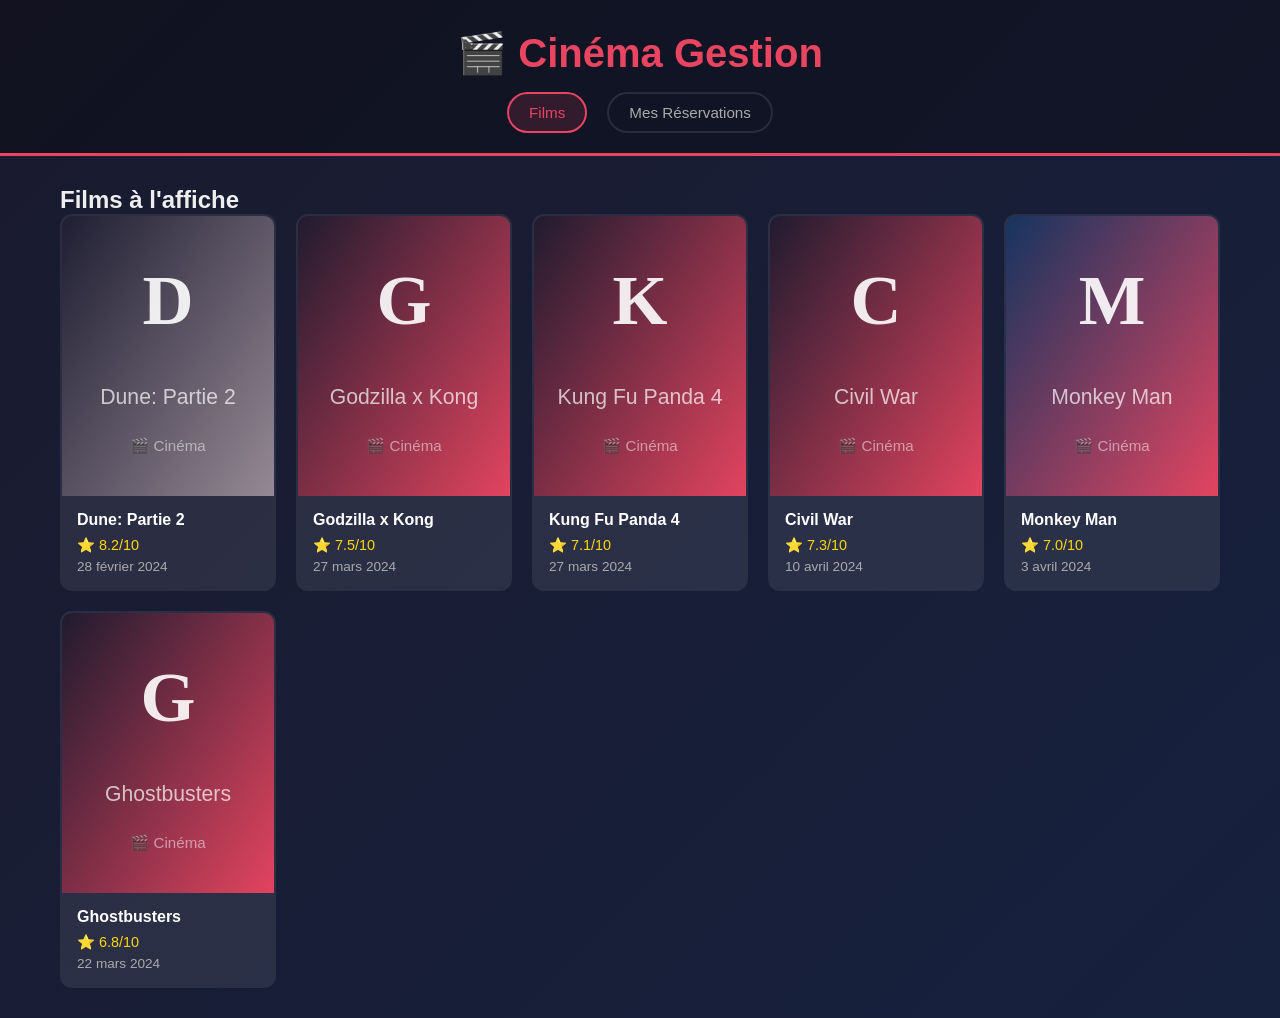
<file: index.html>
<!DOCTYPE html>
<html lang="fr">
<head>
    <meta charset="UTF-8">
    <meta name="viewport" content="width=device-width, initial-scale=1.0">
    <title>Cinéma Gestion - Films à l'affiche</title>
    <link rel="stylesheet" href="style.css">
</head>
<body>
    <header>
        <h1>🎬 Cinéma Gestion</h1>
        <nav>
            <a href="index.html" class="active">Films</a>
            <a href="consulter.html">Mes Réservations</a>
        </nav>
    </header>

    <main>
        <h2>Films à l'affiche</h2>
        <div id="error-message" class="hidden error-message"></div>
        <div id="films-container" class="films-grid">
            <p class="loading">Chargement des films...</p>
        </div>
    </main>

    <script src="core.js"></script>
    <script src="services.js"></script>
    <script src="pages.js"></script>
</body>
</html>
</file>
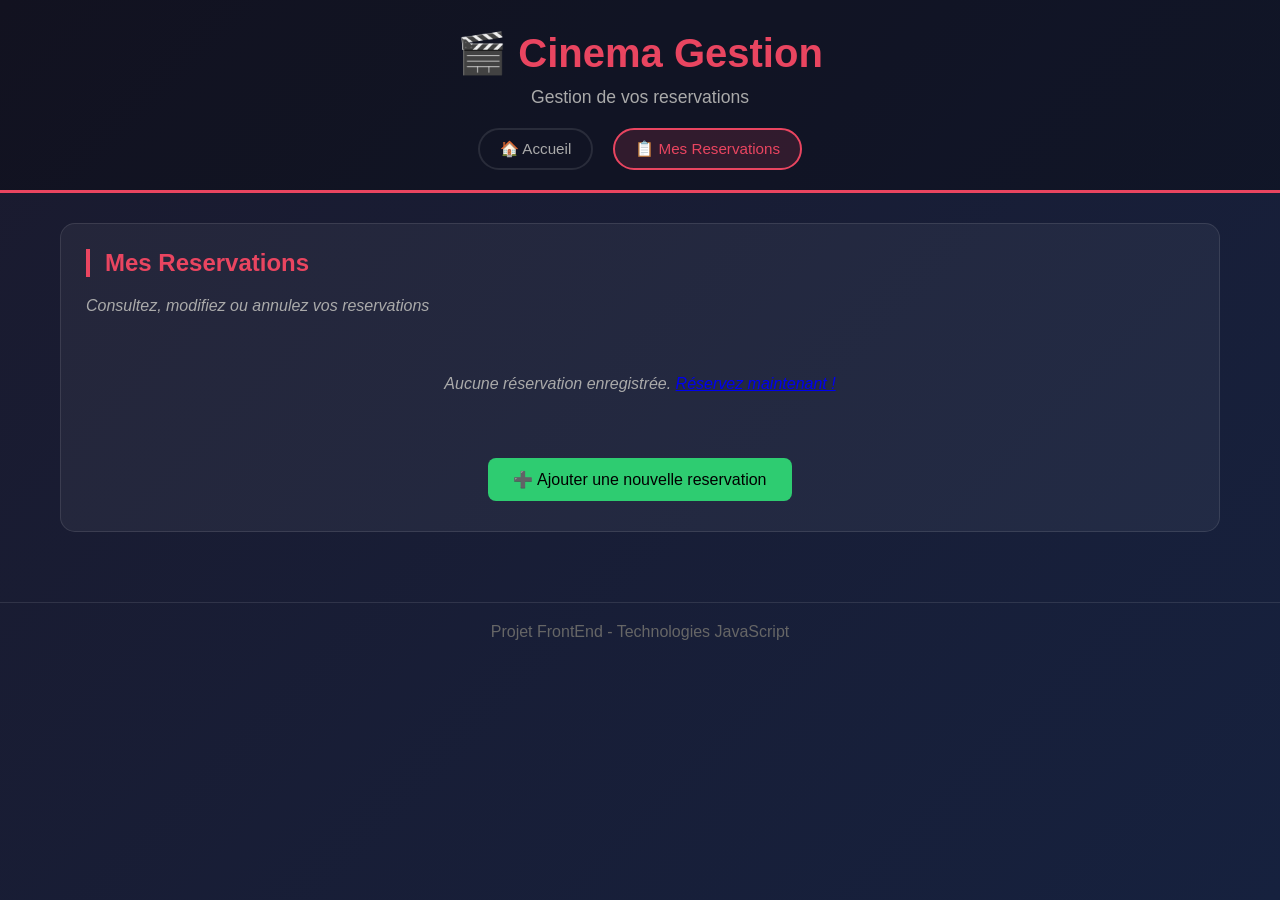
<file: consulter.html>
<!DOCTYPE html>
<html lang="fr">
<head>
    <meta charset="UTF-8">
    <meta name="viewport" content="width=device-width, initial-scale=1.0">
    <title>Cinema Gestion - Mes Reservations</title>
    <link rel="stylesheet" href="style.css">
</head>
<body>
    <header>
        <h1>🎬 Cinema Gestion</h1>
        <p>Gestion de vos reservations</p>
        <nav>
            <a href="index.html">🏠 Accueil</a>
            <a href="consulter.html" class="active">📋 Mes Reservations</a>
        </nav>
    </header>

    <main>
        <section id="mes-reservations">
            <h2>Mes Reservations</h2>
            <p class="instructions">Consultez, modifiez ou annulez vos reservations</p>
            <div id="liste-reservations"></div>
            <div style="text-align: center; margin-top: 20px;">
                <button onclick="window.location.href='index.html'" style="background: #2ecc71;">➕ Ajouter une nouvelle reservation</button>
            </div>
        </section>
    </main>

    <!-- MODAL POUR MODIFICATION -->
    <div id="modal-modif" class="modal hidden">
        <div class="modal-content">
            <span class="close-btn" onclick="fermerModal()">&times;</span>
            <h3>✏️ Modifier ma reservation</h3>

            <div id="modif-info"></div>

            <p class="instructions">Cliquez sur les places pour modifier votre selection</p>
            <div id="modif-plan-salle"></div>

            <div id="modif-legende">
                <div class="legende-item">
                    <div class="place garde" style="cursor: default;"></div>
                    <span>Gardee</span>
                </div>
                <div class="legende-item">
                    <div class="place nouvelle" style="cursor: default;"></div>
                    <span>Nouvelle</span>
                </div>
                <div class="legende-item">
                    <div class="place retiree" style="cursor: default;"></div>
                    <span>Retiree</span>
                </div>
                <div class="legende-item">
                    <div class="place dispo" style="cursor: default;"></div>
                    <span>Disponible</span>
                </div>
                <div class="legende-item">
                    <div class="place reservee" style="cursor: default;"></div>
                    <span>Reservee</span>
                </div>
            </div>

            <div id="modif-recap">
                <p><strong>Places selectionnees:</strong> <span id="modif-sieges-actuels">-</span></p>
                <p><strong>Total:</strong> <span id="modif-total">0</span>€</p>
            </div>

            <div class="modal-actions">
                <button id="btn-modif-annuler" onclick="fermerModal()">❌ Annuler</button>
                <button id="btn-modif-confirmer" onclick="confirmerModification()">✅ Confirmer les modifications</button>
            </div>
        </div>
    </div>

    <footer>
        <p>Projet FrontEnd - Technologies JavaScript</p>
    </footer>

<script src="core.js"></script>
<script src="services.js"></script>
<script src="pages.js"></script>
</body>
</html>
</file>
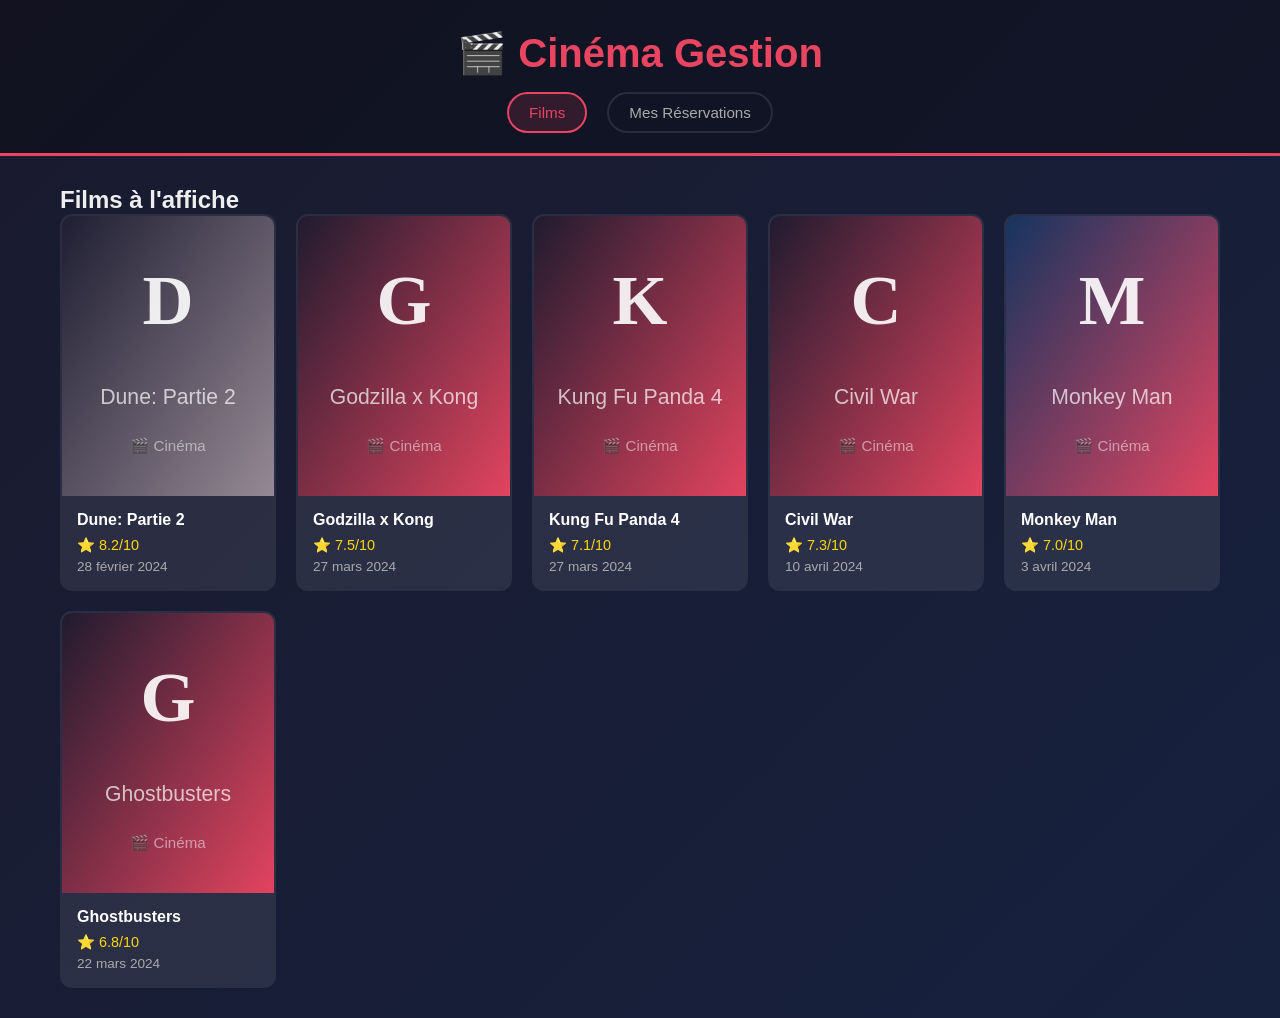
<file: payer.html>
<!DOCTYPE html>
<html lang="fr">
<head>
    <meta charset="UTF-8">
    <meta name="viewport" content="width=device-width, initial-scale=1.0">
    <title>Paiement - Cinéma Gestion</title>
    <link rel="stylesheet" href="style.css">
</head>
<body>
    <header>
        <h1>🎬 Cinéma Gestion</h1>
        <nav>
            <a href="index.html">Films</a>
            <a href="consulter.html">Mes Réservations</a>
        </nav>
    </header>

    <main>
        <h2>💳 Paiement sécurisé</h2>
        
        <div class="recap-paiement">
            <h3>Récapitulatif</h3>
            <p><strong>Film:</strong> <span id="pay-film"></span></p>
            <p><strong>Sièges:</strong> <span id="pay-sieges"></span></p>
            <p><strong>Nombre de places:</strong> <span id="pay-nb-places"></span></p>
            <p><strong>Total:</strong> <span id="pay-total"></span> €</p>
        </div>

        <form id="pay-form" class="formulaire-paiement">
            <h3>Informations de paiement</h3>
            
            <div class="form-group">
                <label for="pay-nom">Nom sur la carte</label>
                <input type="text" id="pay-nom" placeholder="JEAN DUPONT" required>
            </div>

            <div class="form-group">
                <label for="pay-numero">Numéro de carte</label>
                <input type="text" id="pay-numero" placeholder="1234 5678 9012 3456" maxlength="19" required>
            </div>

            <div class="form-row">
                <div class="form-group">
                    <label for="pay-date">Date d'expiration</label>
                    <input type="text" id="pay-date" placeholder="MM/AA" maxlength="5" required>
                </div>
                <div class="form-group">
                    <label for="pay-cvv">CVV</label>
                    <input type="text" id="pay-cvv" placeholder="123" maxlength="3" required>
                </div>
            </div>

            <div class="form-actions">
                <button type="button" id="btn-retour">⬅️ Retour</button>
                <button type="button" id="btn-payer">✅ Payer maintenant (0€)</button>
            </div>
        </form>
    </main>

    <script src="core.js"></script>
    <script src="services.js"></script>
    <script src="pages.js"></script>
</body>
</html>
</file>
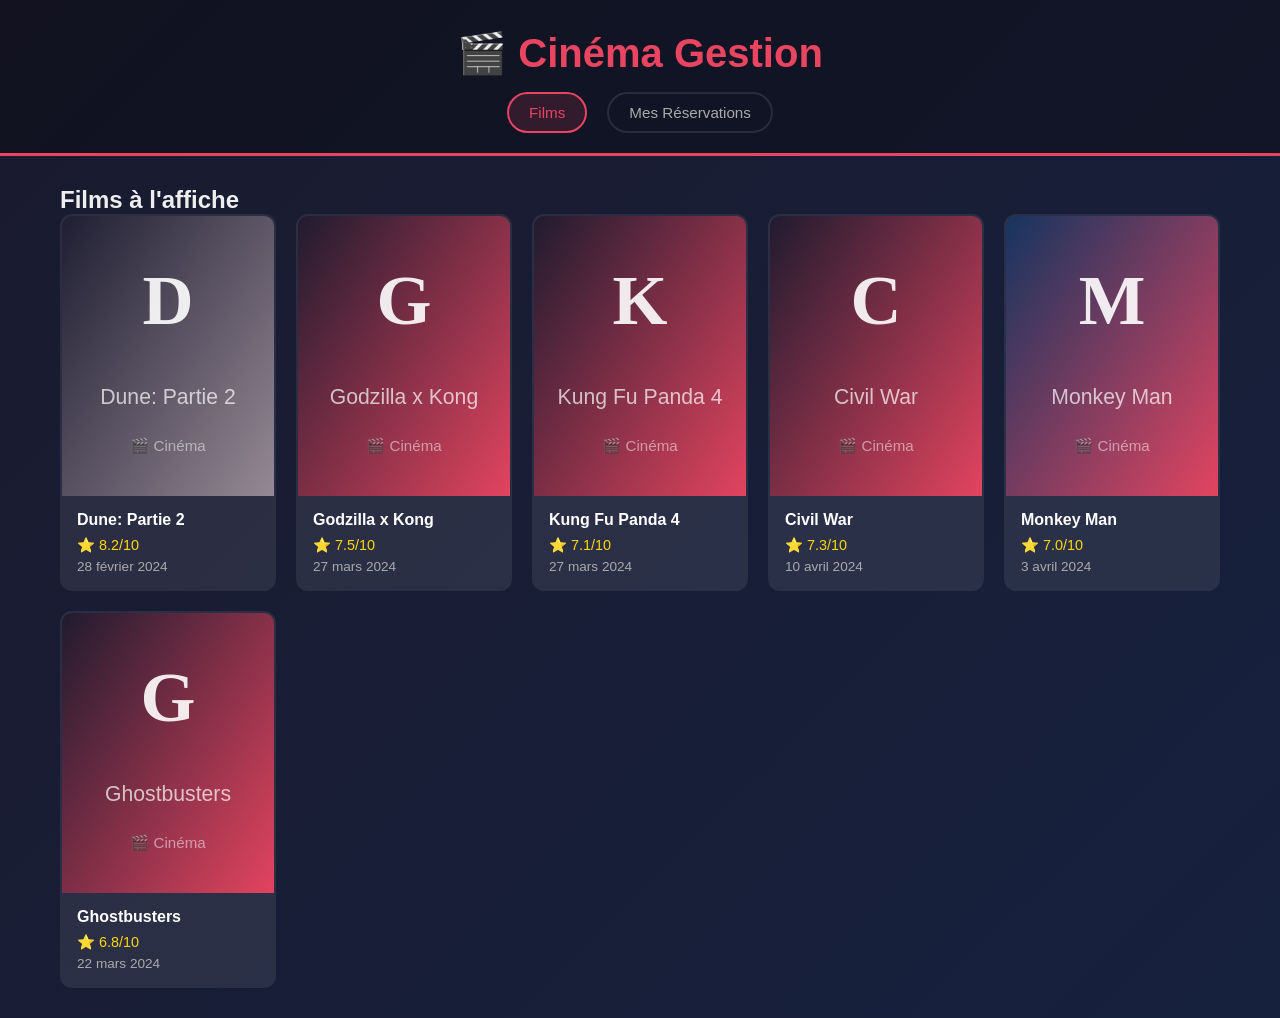
<file: reserver.html>
<!DOCTYPE html>
<html lang="fr">
<head>
    <meta charset="UTF-8">
    <meta name="viewport" content="width=device-width, initial-scale=1.0">
    <title>Cinema Gestion - Reserver</title>
    <link rel="stylesheet" href="style.css">
</head>
<body>
    <header>
        <h1>🎬 Cinema Gestion</h1>
        <p>Reservation de seances</p>
        <nav>
            <a href="index.html">🏠 Accueil</a>
            <a href="consulter.html">📋 Mes Reservations</a>
        </nav>
    </header>

    <main>
        <section id="reservation-section">
            <h2 id="selected-film-title">Film Selectionne</h2>
            
            <div id="film-info"></div>

            <div class="instructions">
                <p>📌 Cliquez sur les places vertes pour les selectionner</p>
            </div>

            <div id="plan-salle"></div>

            <div id="legende">
                <div class="legende-item">
                    <div class="place dispo" style="cursor: default;"></div>
                    <span>Disponible</span>
                </div>
                <div class="legende-item">
                    <div class="place selectionnee" style="cursor: default;"></div>
                    <span>Selectionnee</span>
                </div>
                <div class="legende-item">
                    <div class="place reservee" style="cursor: default;"></div>
                    <span>Reservee</span>
                </div>
            </div>
        </section>

        <section id="panier-section">
            <h2>Panier</h2>
            <div id="panier-content">
                <p id="panier-vide" class="loading">Aucune place selectionnee</p>
                <div id="panier-details" class="hidden">
                    <p><strong>Film:</strong> <span id="panier-film"></span></p>
                    <p><strong>Places:</strong> <span id="panier-sieges"></span></p>
                    <p style="font-size: 1.2em; margin-top: 15px;"><strong>Total:</strong> <span id="panier-total">0</span>€</p>
                </div>
            </div>

            <div class="form-actions">
                <button id="btn-annuler" onclick="annulerReservation()">❌ Annuler</button>
                <button id="btn-payer" onclick="allerPayer()">💳 Continuer vers paiement</button>
            </div>
        </section>
    </main>

    <footer>
        <p>Projet FrontEnd - Technologies JavaScript</p>
    </footer>

    <script src="core.js"></script>
    <script src="services.js"></script>
    <script src="pages.js"></script></body>
</html>
</file>
<file: style.css>
/* Reset et base */
* {
    margin: 0;
    padding: 0;
    box-sizing: border-box;
}

body {
    font-family: 'Segoe UI', Tahoma, Geneva, Verdana, sans-serif;
    background: linear-gradient(135deg, #1a1a2e 0%, #16213e 100%);
    color: #eee;
    min-height: 100vh;
}

/* ====== HEADER ET NAVIGATION ====== */
header {
    text-align: center;
    padding: 30px 20px 20px;
    background: rgba(0,0,0,0.3);
    border-bottom: 3px solid #e94560;
}

header h1 {
    font-size: 2.5em;
    color: #e94560;
    margin-bottom: 10px;
}

header p {
    color: #aaa;
    font-size: 1.1em;
    margin-bottom: 20px;
}

nav {
    display: flex;
    justify-content: center;
    gap: 20px;
    margin-top: 15px;
    flex-wrap: wrap;
}

nav a {
    color: #aaa;
    text-decoration: none;
    padding: 10px 20px;
    border-radius: 25px;
    border: 2px solid rgba(255,255,255,0.1);
    transition: all 0.3s;
    font-size: 0.95em;
}

nav a:hover {
    color: #fff;
    border-color: #e94560;
    background: rgba(233, 69, 96, 0.1);
}

nav a.active {
    color: #e94560;
    border-color: #e94560;
    background: rgba(233, 69, 96, 0.15);
}

main {
    max-width: 1200px;
    margin: 0 auto;
    padding: 30px 20px;
}

section {
    margin-bottom: 40px;
    background: rgba(255,255,255,0.05);
    border-radius: 15px;
    padding: 25px;
    border: 1px solid rgba(255,255,255,0.1);
}

section h2 {
    color: #e94560;
    margin-bottom: 20px;
    font-size: 1.5em;
    border-left: 4px solid #e94560;
    padding-left: 15px;
}

.hidden {
    display: none !important;
}

.loading {
    text-align: center;
    color: #aaa;
    font-style: italic;
    padding: 40px;
}

/* ====== PAGE ACCUEIL - CONSULTER FILMS ====== */
#films-section .instructions {
    text-align: center;
    color: #2ecc71;
    font-size: 1.1em;
    margin-bottom: 20px;
}

.films-grid {
    display: grid;
    grid-template-columns: repeat(auto-fill, minmax(200px, 1fr));
    gap: 20px;
}

.film-card {
    background: rgba(255,255,255,0.08);
    border-radius: 12px;
    overflow: hidden;
    cursor: pointer;
    transition: transform 0.3s, box-shadow 0.3s;
    border: 2px solid transparent;
}

.film-card:hover {
    transform: translateY(-5px);
    box-shadow: 0 10px 30px rgba(233, 69, 96, 0.3);
    border-color: #e94560;
}

.film-card img {
    width: 100%;
    height: 280px;
    object-fit: cover;
    display: block;
}

.film-card .film-info {
    padding: 15px;
}

.film-card h3 {
    font-size: 1em;
    margin-bottom: 8px;
    color: #fff;
}

.film-card .note {
    color: #ffd700;
    font-size: 0.9em;
}

.film-card .date {
    color: #aaa;
    font-size: 0.85em;
    margin-top: 5px;
}

/* ====== PAGE RESERVER ====== */
#film-info {
    display: flex;
    gap: 20px;
    align-items: flex-start;
    flex-wrap: wrap;
}

#film-info img {
    width: 150px;
    border-radius: 10px;
}

#film-info .details {
    flex: 1;
    min-width: 250px;
}

#film-info .details p {
    margin-bottom: 10px;
    line-height: 1.6;
}

#film-info .details .synopsis {
    color: #ccc;
    font-size: 0.95em;
}

.instructions {
    color: #aaa;
    margin-bottom: 15px;
    font-style: italic;
}

/* Plan de salle */
#plan-salle, #modif-plan-salle {
    display: flex;
    flex-direction: column;
    align-items: center;
    gap: 8px;
    margin: 20px 0;
}

.rangee {
    display: flex;
    gap: 8px;
    align-items: center;
}

.rangee-label {
    width: 30px;
    text-align: center;
    color: #aaa;
    font-weight: bold;
}

.place {
    width: 40px;
    height: 40px;
    border-radius: 8px;
    display: flex;
    align-items: center;
    justify-content: center;
    cursor: pointer;
    font-size: 0.75em;
    font-weight: bold;
    transition: all 0.2s;
    border: 2px solid transparent;
}

.place.dispo {
    background: #2ecc71;
    color: #fff;
}

.place.dispo:hover {
    background: #27ae60;
    transform: scale(1.1);
}

.place.selectionnee {
    background: #e94560;
    color: #fff;
    border-color: #fff;
    animation: pulse 1s infinite;
}

.place.reservee {
    background: #555;
    color: #888;
    cursor: not-allowed;
    opacity: 0.6;
}

.place.nouvelle {
    background: #3498db;
    color: #fff;
    border-color: #fff;
    animation: pulse 1s infinite;
}

.place.retiree {
    background: #e74c3c;
    color: #fff;
    border: 2px dashed #fff;
    opacity: 0.7;
}

.place.garde {
    background: #e94560;
    color: #fff;
    border-color: #fff;
}

@keyframes pulse {
    0%, 100% { transform: scale(1); }
    50% { transform: scale(1.05); }
}

/* Legende */
#legende, #modif-legende {
    display: flex;
    justify-content: center;
    gap: 20px;
    margin-top: 20px;
    flex-wrap: wrap;
}

.legende-item {
    display: flex;
    align-items: center;
    gap: 8px;
    font-size: 0.85em;
    color: #aaa;
}

.legende-item .place {
    width: 25px;
    height: 25px;
    cursor: default;
}

/* Panier */
#panier-content {
    text-align: center;
}

#panier-details {
    background: rgba(255,255,255,0.05);
    padding: 20px;
    border-radius: 10px;
    max-width: 400px;
    margin: 0 auto;
}

#panier-details p {
    margin-bottom: 10px;
    font-size: 1.1em;
}

#panier-details span {
    color: #e94560;
    font-weight: bold;
}

/* ====== PAGE PAYER ====== */
#paiement-section {
    background: rgba(0,0,0,0.2);
    border: 2px solid #2ecc71;
}

#paiement-section h2 {
    border-left-color: #2ecc71;
    color: #2ecc71;
}

#paiement-recap {
    margin-bottom: 25px;
}

.recap-box {
    background: rgba(255,255,255,0.05);
    padding: 20px;
    border-radius: 10px;
    border-left: 4px solid #2ecc71;
}

.recap-box h3 {
    color: #2ecc71;
    margin-bottom: 15px;
}

.recap-box p {
    margin-bottom: 10px;
    font-size: 1.05em;
}

.recap-box span {
    color: #fff;
    font-weight: bold;
}

.total-ligne {
    font-size: 1.3em !important;
    color: #2ecc71;
    border-top: 1px solid rgba(255,255,255,0.1);
    padding-top: 10px;
    margin-top: 15px;
}

/* Formulaire de paiement */
#formulaire-paiement {
    background: rgba(255,255,255,0.03);
    padding: 25px;
    border-radius: 12px;
    max-width: 500px;
    margin: 0 auto;
}

#formulaire-paiement h3 {
    color: #fff;
    margin-bottom: 10px;
    text-align: center;
}

.info-securite {
    text-align: center;
    color: #2ecc71;
    font-size: 0.9em;
    margin-bottom: 20px;
}

.form-group {
    margin-bottom: 18px;
}

.form-group label {
    display: block;
    margin-bottom: 6px;
    color: #aaa;
    font-size: 0.9em;
}

.form-group input {
    width: 100%;
    padding: 12px 15px;
    border: 2px solid rgba(255,255,255,0.1);
    border-radius: 8px;
    background: rgba(255,255,255,0.05);
    color: #fff;
    font-size: 1em;
    transition: border-color 0.3s;
}

.form-group input:focus {
    outline: none;
    border-color: #2ecc71;
}

.form-group input::placeholder {
    color: #666;
}

.form-group small {
    display: block;
    margin-top: 4px;
}

.form-row {
    display: flex;
    gap: 15px;
}

.form-row .form-group {
    flex: 1;
}

.form-actions {
    display: flex;
    justify-content: center;
    gap: 15px;
    margin-top: 25px;
}

/* ====== PAGE CONFIRMER ====== */
.confirmation-box {
    text-align: center;
    padding: 40px 20px;
}

.check-icon {
    font-size: 4em;
    margin-bottom: 20px;
}

.confirmation-box h2 {
    color: #2ecc71;
    border: none;
    padding: 0;
    margin-bottom: 15px;
}

.confirmation-box p {
    color: #aaa;
    margin-bottom: 20px;
}

#confirm-details {
    background: rgba(255,255,255,0.05);
    padding: 20px;
    border-radius: 10px;
    max-width: 400px;
    margin: 0 auto 25px;
    text-align: left;
}

#confirm-details p {
    margin-bottom: 10px;
    color: #ccc;
}

#confirm-details span {
    color: #fff;
    font-weight: bold;
}

.confirmation-actions {
    display: flex;
    justify-content: center;
    gap: 15px;
    flex-wrap: wrap;
}

/* ====== PAGE CONSULTER ====== */
#mes-reservations .instructions {
    color: #aaa;
    margin-bottom: 20px;
    font-style: italic;
}

.reservation-item {
    background: rgba(255,255,255,0.05);
    padding: 20px;
    border-radius: 10px;
    margin-bottom: 15px;
    border-left: 3px solid #e94560;
    position: relative;
}

.reservation-item.payee {
    border-left-color: #2ecc71;
}

.reservation-item.payee h4 {
    color: #2ecc71;
}

.reservation-item h4 {
    color: #e94560;
    margin-bottom: 10px;
    font-size: 1.2em;
}

.reservation-item p {
    color: #ccc;
    font-size: 0.95em;
    margin-bottom: 8px;
}

.reservation-item .date-resa {
    color: #666;
    font-size: 0.8em;
    margin-top: 15px;
    border-top: 1px solid rgba(255,255,255,0.1);
    padding-top: 10px;
}

.reservation-item .statut-paiement {
    display: inline-block;
    padding: 4px 12px;
    border-radius: 20px;
    font-size: 0.8em;
    margin-top: 10px;
}

.statut-paye {
    background: rgba(46, 204, 113, 0.2);
    color: #2ecc71;
}

.statut-en-attente {
    background: rgba(233, 69, 96, 0.2);
    color: #e94560;
}

.reservation-actions {
    display: flex;
    gap: 10px;
    margin-top: 15px;
}

.btn-modifier {
    background: #3498db;
    color: #fff;
    padding: 8px 18px;
    font-size: 0.9em;
}

.btn-modifier:hover {
    background: #2980b9;
}

.btn-supprimer {
    background: #e74c3c;
    color: #fff;
    padding: 8px 18px;
    font-size: 0.9em;
}

.btn-supprimer:hover {
    background: #c0392b;
}

/* MODAL */
.modal {
    position: fixed;
    z-index: 1000;
    left: 0;
    top: 0;
    width: 100%;
    height: 100%;
    background: rgba(0,0,0,0.8);
    display: flex;
    align-items: center;
    justify-content: center;
    backdrop-filter: blur(5px);
}

.modal-content {
    background: linear-gradient(135deg, #1a1a2e 0%, #16213e 100%);
    border: 2px solid #e94560;
    border-radius: 15px;
    padding: 30px;
    max-width: 700px;
    width: 90%;
    max-height: 90vh;
    overflow-y: auto;
    position: relative;
    animation: modalAppear 0.3s ease;
}

@keyframes modalAppear {
    from { opacity: 0; transform: scale(0.8); }
    to { opacity: 1; transform: scale(1); }
}

.close-btn {
    position: absolute;
    right: 15px;
    top: 10px;
    color: #aaa;
    font-size: 28px;
    font-weight: bold;
    cursor: pointer;
    transition: color 0.3s;
}

.close-btn:hover {
    color: #e94560;
}

.modal-content h3 {
    color: #e94560;
    margin-bottom: 20px;
    font-size: 1.4em;
}

#modif-info {
    background: rgba(255,255,255,0.05);
    padding: 15px;
    border-radius: 8px;
    margin-bottom: 20px;
}

#modif-info p {
    margin-bottom: 8px;
    color: #ccc;
}

#modif-recap {
    background: rgba(233, 69, 96, 0.1);
    padding: 15px;
    border-radius: 8px;
    margin: 20px 0;
    border-left: 3px solid #e94560;
}

#modif-recap p {
    margin-bottom: 8px;
    font-size: 1.1em;
}

#modif-recap span {
    color: #e94560;
    font-weight: bold;
}

.modal-actions {
    display: flex;
    justify-content: center;
    gap: 15px;
    margin-top: 20px;
}

/* ====== BOUTONS GENERAUX ====== */
button {
    padding: 12px 25px;
    border: none;
    border-radius: 8px;
    cursor: pointer;
    font-size: 1em;
    margin: 5px;
    transition: all 0.3s;
}

#btn-payer, #btn-confirmer, #btn-modif-confirmer {
    background: #2ecc71;
    color: #fff;
}

#btn-payer:hover, #btn-confirmer:hover, #btn-modif-confirmer:hover {
    background: #27ae60;
    transform: translateY(-2px);
}

#btn-payer:disabled {
    background: #666;
    cursor: not-allowed;
    opacity: 0.7;
}

#btn-annuler, #btn-modif-annuler, #btn-retour {
    background: transparent;
    color: #aaa;
    border: 2px solid #aaa;
}

#btn-annuler:hover, #btn-modif-annuler:hover, #btn-retour:hover {
    color: #fff;
    border-color: #fff;
}

/* Footer */
footer {
    text-align: center;
    padding: 20px;
    color: #666;
    border-top: 1px solid rgba(255,255,255,0.1);
}

/* Responsive */
@media (max-width: 600px) {
    .films-grid {
        grid-template-columns: repeat(2, 1fr);
    }

    .place {
        width: 35px;
        height: 35px;
        font-size: 0.65em;
    }

    header h1 {
        font-size: 1.8em;
    }

    nav {
        gap: 10px;
    }

    nav a {
        padding: 8px 15px;
        font-size: 0.85em;
    }

    .modal-content {
        padding: 20px;
        width: 95%;
    }

    .reservation-actions {
        flex-direction: column;
    }

    .reservation-actions button {
        width: 100%;
    }

    .form-row {
        flex-direction: column;
        gap: 0;
    }

    .form-actions, .confirmation-actions {
        flex-direction: column;
    }

    .form-actions button, .confirmation-actions button {
        width: 100%;
    }

    #film-info {
        flex-direction: column;
        align-items: center;
    }

    #film-info img {
        width: 200px;
    }
}
</file>
